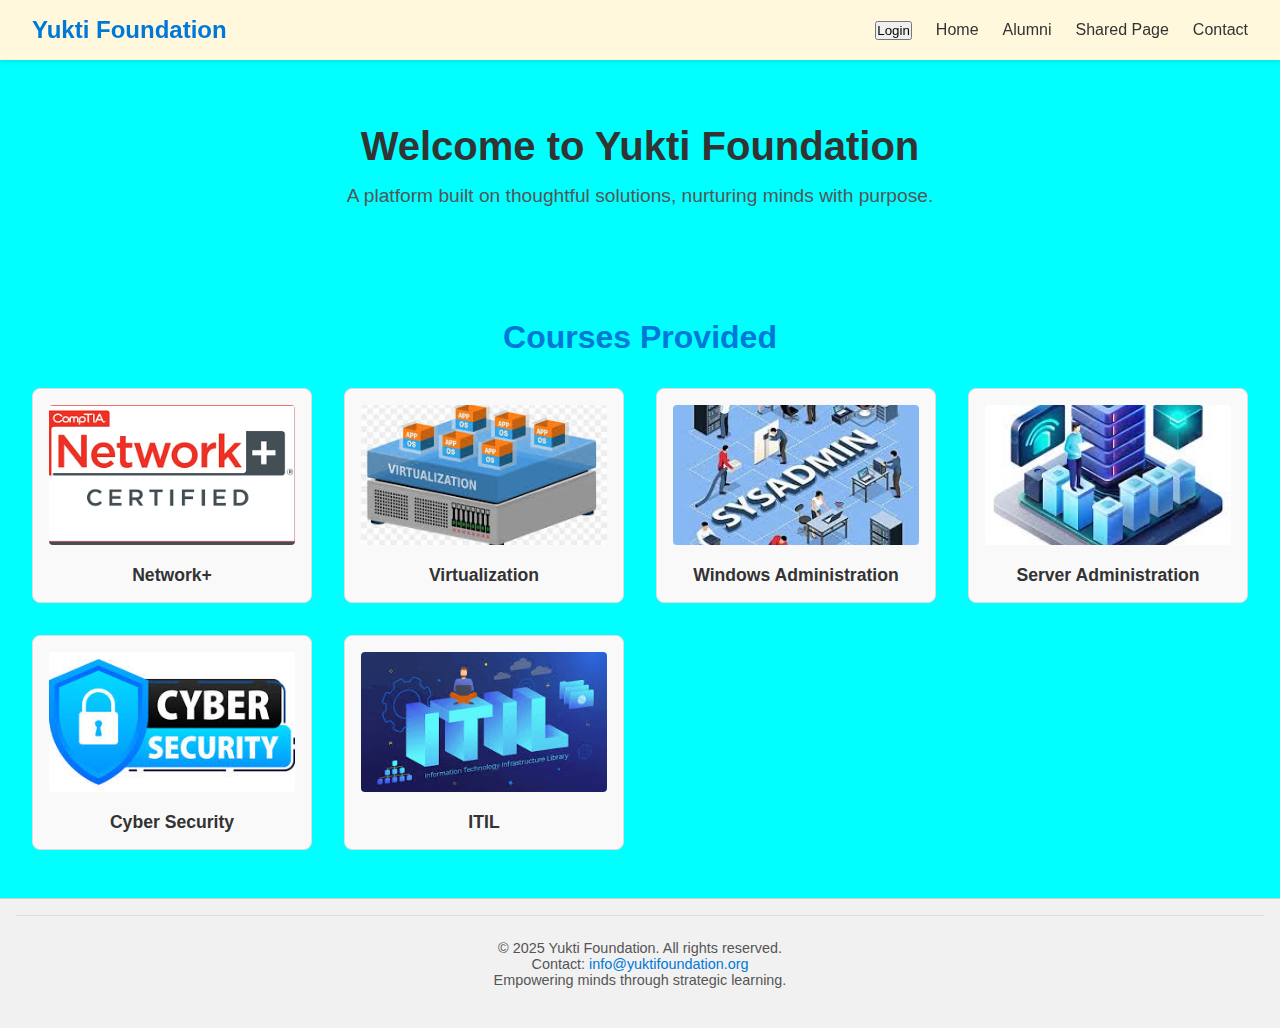
<file: index.htm>
<!DOCTYPE html>
<html lang="en">
<head>
  <meta charset="UTF-8" />
  <meta name="viewport" content="width=device-width, initial-scale=1.0" />
  <title>Yukti Foundation</title>
  <link rel="stylesheet" href="style.css" />
 <script src="script.js" defer></script>

</head>
<body style="background-color:aqua;">
   <header >
   
    <nav class="navbar">
      <div class="logo">Yukti Foundation</div>
	  
      <ul class="nav-links">
	  <li>
	  <!-- Trigger Button -->
<button  class="loginbtn"; onclick="openLogin()">Login</button>

<!-- Login Popup -->
<div id="loginPopup" class="popup">
  <div class="popup-content">
    <span class="close" onclick="closeLogin()">&times;</span>
    <h2>Login</h2>
   <form onsubmit="return handleLogin(event)">
  <label for="username">Username:</label>
  <input type="text" id="username" name="username" required>

  <label for="password">Password:</label>
  <input type="password" id="password" name="password" required>

  <button type="submit">Submit</button>
</form>
  </div>
</div>
<!-- End login popup -->	
</LI>	
        <li><a href="">Home</a></li>
        <li><a href="">Alumni</a></li>
        <li><a href="">Shared Page</a></li>
        <li><a href="">Contact</a></li>
      </ul>
      <div class="hamburger">&#9776;</div>
    </nav>
  </header>
  
  <main>
    <section class="hero">
      <h1>Welcome to Yukti Foundation</h1>
      <p>A platform built on thoughtful solutions, nurturing minds with purpose.</p>
    </section>
	<section class="courses">
  <h2>Courses Provided</h2>
  <div class="course-grid">
    <div class="course-card">
      <img src="images/net.png" alt="Network+" />
      <h3>Network+</h3>
    </div>
    <div class="course-card">
      <img src="images/vir.jpg" alt="Virtualization" />
      <h3>Virtualization</h3>
    </div>
    <div class="course-card">
      <img src="images/sys.jpg" alt="Windows Administration" />
      <h3>Windows Administration</h3>
    </div>
    <div class="course-card">
      <img src="images/server.jpg" alt="Server Administration" />
      <h3>Server Administration</h3>
    </div>
    <div class="course-card">
      <img src="images/cs.jpg" alt="Cyber Security" />
      <h3>Cyber Security</h3>
    </div>
    <div class="course-card">
      <img src="images/itil.jpg" alt="ITIL" />
      <h3>ITIL</h3>
    </div>
  </div>
</section>
  </main>
  <div class=container>
<footer class="footer">
  <div class="footer-content">
    <p>&copy; 2025 Yukti Foundation. All rights reserved.</p>
    <p>Contact: <a href="mailto:info@yuktifoundation.org">info@yuktifoundation.org</a></p>
    <p>Empowering minds through strategic learning.</p>
  </div>
</footer>
</div>
  <script>
    const hamburger = document.querySelector('.hamburger');
    const navLinks = document.querySelector('.nav-links');

    hamburger.addEventListener('click', () => {
      navLinks.classList.toggle('active');
    });
  </script>
</body>
</html>
</file>
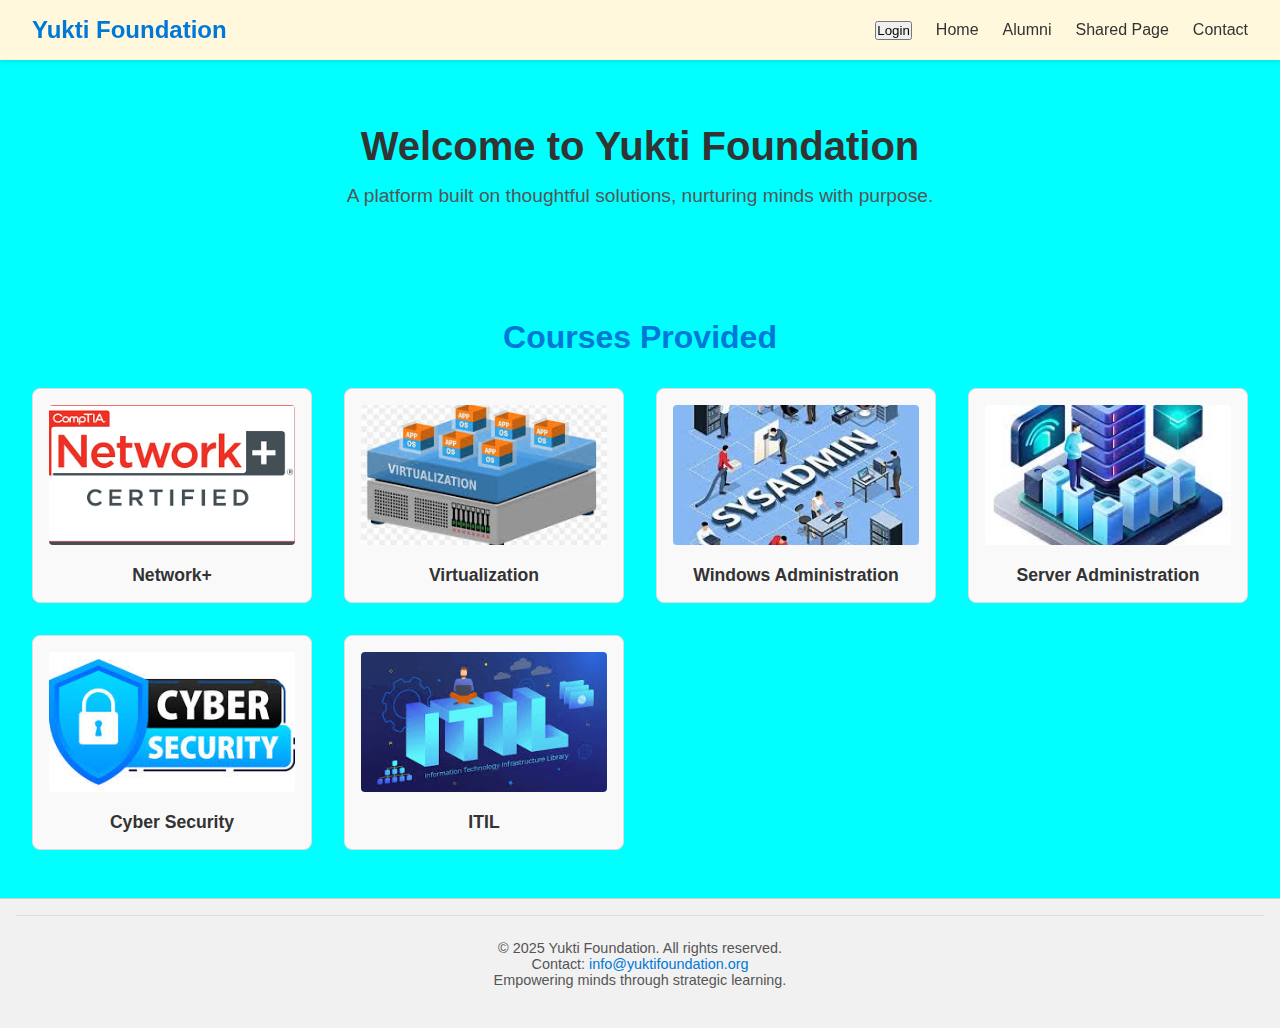
<file: index.html>
<!DOCTYPE html>
<html lang="en">
<head>
  <meta charset="UTF-8" />
  <meta name="viewport" content="width=device-width, initial-scale=1.0" />
  <title>Yukti Foundation</title>
  <link rel="stylesheet" href="style.css" />
 <script src="script.js" defer></script>

</head>
<body style="background-color:aqua;">
   <header >
   
    <nav class="navbar">
      <div class="logo">Yukti Foundation</div>
	  
      <ul class="nav-links">
	  <li>
	  <!-- Trigger Button -->
<button  class="loginbtn"; onclick="openLogin()">Login</button>

<!-- Login Popup -->
<div id="loginPopup" class="popup">
  <div class="popup-content">
    <span class="close" onclick="closeLogin()">&times;</span>
    <h2>Login</h2>
   <form onsubmit="return handleLogin(event)">
  <label for="username">Username:</label>
  <input type="text" id="username" name="username" required>

  <label for="password">Password:</label>
  <input type="password" id="password" name="password" required>

  <button type="submit">Submit</button>
</form>
  </div>
</div>
<!-- End login popup -->	
</LI>	
        <li><a href="">Home</a></li>
        <li><a href="">Alumni</a></li>
        <li><a href="">Shared Page</a></li>
        <li><a href="">Contact</a></li>
      </ul>
      <div class="hamburger">&#9776;</div>
    </nav>
  </header>
  
  <main>
    <section class="hero">
      <h1>Welcome to Yukti Foundation</h1>
      <p>A platform built on thoughtful solutions, nurturing minds with purpose.</p>
    </section>
	<section class="courses">
  <h2>Courses Provided</h2>
  <div class="course-grid">
    <div class="course-card">
      <img src="images/net.png" alt="Network+" />
      <h3>Network+</h3>
    </div>
    <div class="course-card">
      <img src="images/vir.jpg" alt="Virtualization" />
      <h3>Virtualization</h3>
    </div>
    <div class="course-card">
      <img src="images/sys.jpg" alt="Windows Administration" />
      <h3>Windows Administration</h3>
    </div>
    <div class="course-card">
      <img src="images/server.jpg" alt="Server Administration" />
      <h3>Server Administration</h3>
    </div>
    <div class="course-card">
      <img src="images/cs.jpg" alt="Cyber Security" />
      <h3>Cyber Security</h3>
    </div>
    <div class="course-card">
      <img src="images/itil.jpg" alt="ITIL" />
      <h3>ITIL</h3>
    </div>
  </div>
</section>
  </main>
  <div class=container>
<footer class="footer">
  <div class="footer-content">
    <p>&copy; 2025 Yukti Foundation. All rights reserved.</p>
    <p>Contact: <a href="mailto:info@yuktifoundation.org">info@yuktifoundation.org</a></p>
    <p>Empowering minds through strategic learning.</p>
  </div>
</footer>
</div>
  <script>
    const hamburger = document.querySelector('.hamburger');
    const navLinks = document.querySelector('.nav-links');

    hamburger.addEventListener('click', () => {
      navLinks.classList.toggle('active');
    });
  </script>
</body>
</html>
</file>
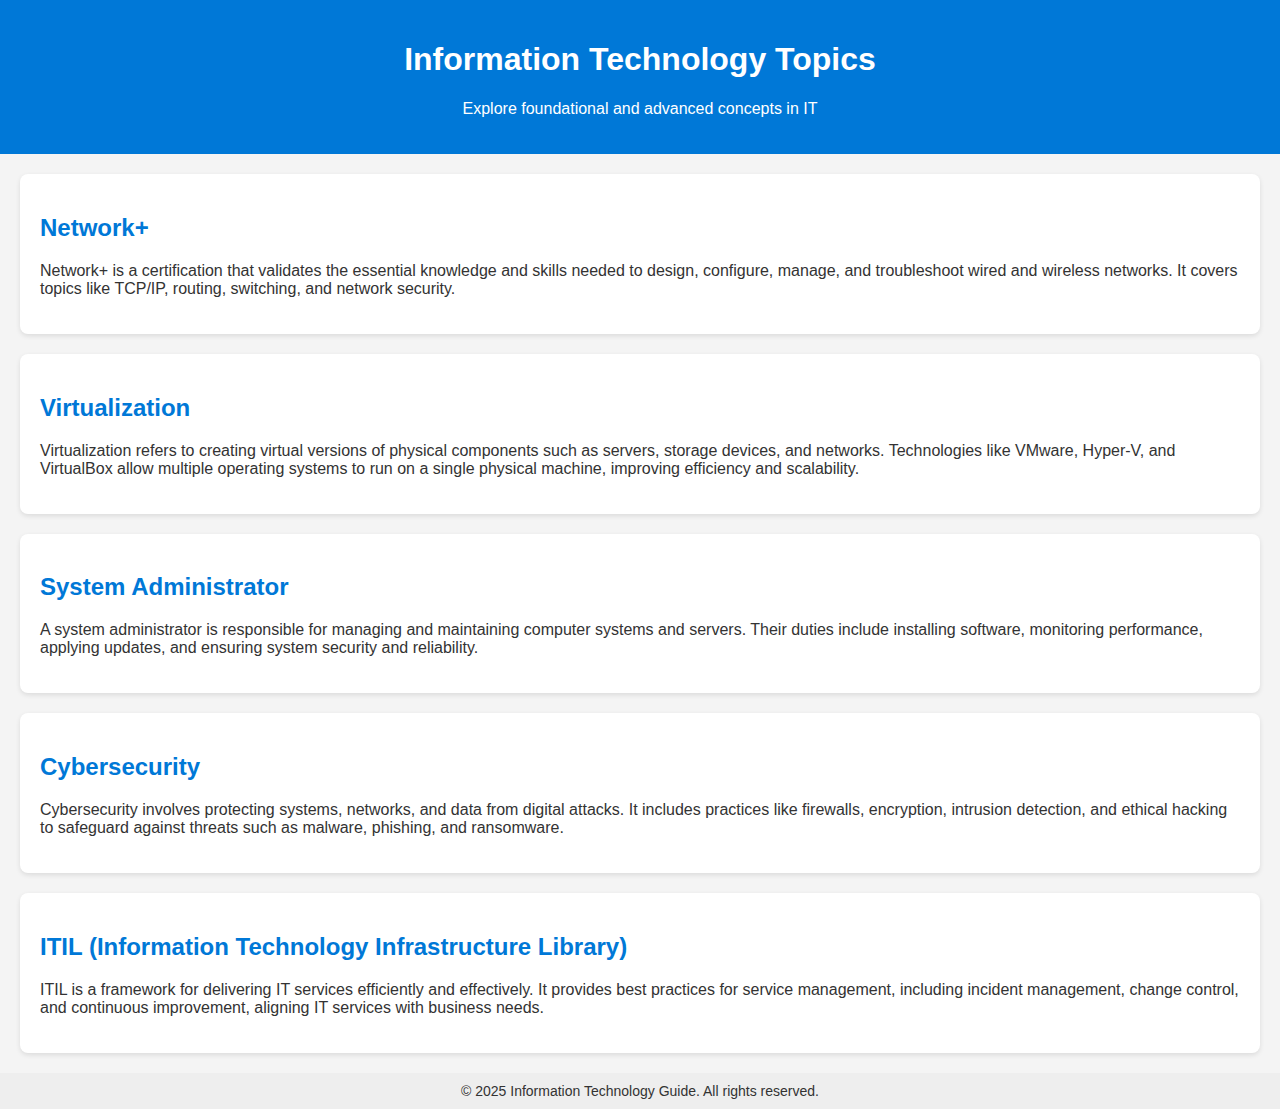
<file: welcome.html>
<!DOCTYPE html>
<html lang="en">
<head>
  <meta charset="UTF-8">
  <meta name="viewport" content="width=device-width, initial-scale=1">
  <title>Information Technology Overview</title>
  <style>
    body {
      font-family: 'Segoe UI', Tahoma, Geneva, Verdana, sans-serif;
      margin: 0;
      padding: 0;
      background-color: #f4f4f4;
      color: #333;
    }

    header {
      background-color: #0078D7;
      color: white;
      padding: 20px;
      text-align: center;
    }

    section {
      padding: 20px;
      margin: 20px;
      background-color: white;
      border-radius: 8px;
      box-shadow: 0 2px 5px rgba(0,0,0,0.1);
    }

    h2 {
      color: #0078D7;
    }

    footer {
      text-align: center;
      padding: 10px;
      background-color: #eee;
      font-size: 14px;
    }
  </style>
</head>
<body>

  <header>
    <h1>Information Technology Topics</h1>
    <p>Explore foundational and advanced concepts in IT</p>
  </header>

  <section>
    <h2>Network+</h2>
    <p>Network+ is a certification that validates the essential knowledge and skills needed to design, configure, manage, and troubleshoot wired and wireless networks. It covers topics like TCP/IP, routing, switching, and network security.</p>
  </section>

  <section>
    <h2>Virtualization</h2>
    <p>Virtualization refers to creating virtual versions of physical components such as servers, storage devices, and networks. Technologies like VMware, Hyper-V, and VirtualBox allow multiple operating systems to run on a single physical machine, improving efficiency and scalability.</p>
  </section>

  <section>
    <h2>System Administrator</h2>
    <p>A system administrator is responsible for managing and maintaining computer systems and servers. Their duties include installing software, monitoring performance, applying updates, and ensuring system security and reliability.</p>
  </section>

  <section>
    <h2>Cybersecurity</h2>
    <p>Cybersecurity involves protecting systems, networks, and data from digital attacks. It includes practices like firewalls, encryption, intrusion detection, and ethical hacking to safeguard against threats such as malware, phishing, and ransomware.</p>
  </section>

  <section>
    <h2>ITIL (Information Technology Infrastructure Library)</h2>
    <p>ITIL is a framework for delivering IT services efficiently and effectively. It provides best practices for service management, including incident management, change control, and continuous improvement, aligning IT services with business needs.</p>
  </section>

  <footer>
    &copy; 2025 Information Technology Guide. All rights reserved.
  </footer>

</body>
</html>
</file>
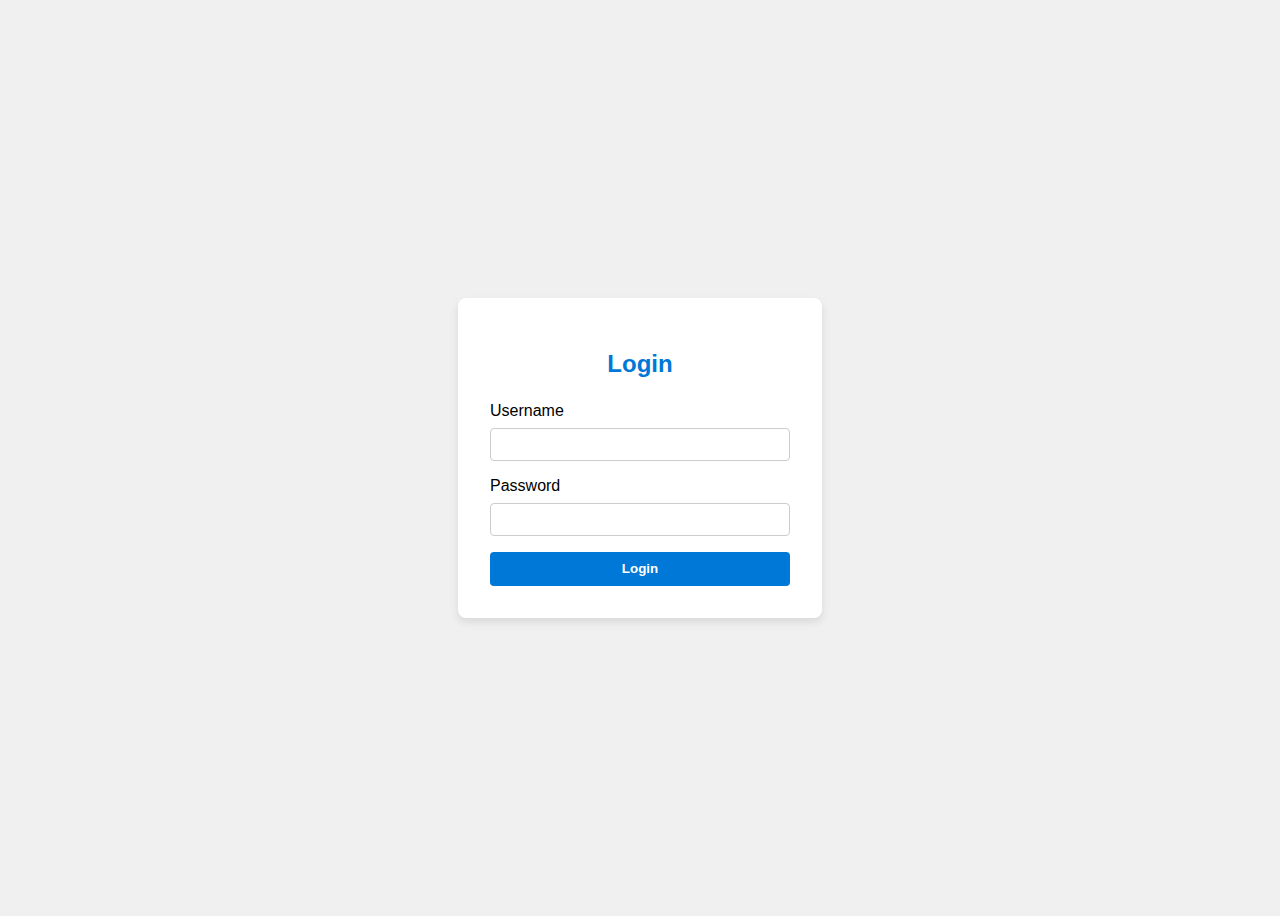
<file: New folder/newlogin.html>
<!DOCTYPE html>
<html lang="en">
<head>
  <meta charset="UTF-8" />
  <meta name="viewport" content="width=device-width, initial-scale=1.0" />
  <title>Login</title>
  <link rel="stylesheet" href="login.css" />
</head>
<body>
  <div class="login-container">
    <h2>Login</h2>
    <form action="" method="post">
      <label for="username">Username</label>
      <input type="text" id="username" name="username" required />

      <label for="password">Password</label>
      <input type="password" id="password" name="password" required />

      <button type="submit">Login</button>
    </form>
  </div>
<script>
  document.querySelector("form").addEventListener("submit", function (e) {
    e.preventDefault();
    const password = document.getElementById("password").value;

    // Fixed password (you can change this)
    const fixedPassword = "letmein123";

    if (password === fixedPassword) {
      // You can store the username if needed
      const username = document.getElementById("username").value;
      console.log("Logged in as:", username);

      // Redirect to homepage or protected page
      window.location.href = "index.htm";
    } else {
      alert("Incorrect password. Try again.");
    }
  });
</script>
</body>
</html>
</file>
<file: New folder/login.css>
body {
  font-family: 'Segoe UI', sans-serif;
  background-color: #f0f0f0;
  display: flex;
  justify-content: center;
  align-items: center;
  height: 100vh;
}

.login-container {
  background-color: #ffffff;
  padding: 2rem;
  border-radius: 8px;
  box-shadow: 0 4px 8px rgba(0,0,0,0.1);
  width: 300px;
}

h2 {
  text-align: center;
  margin-bottom: 1.5rem;
  color: #0078d7;
}

form {
  display: flex;
  flex-direction: column;
}

label {
  margin-bottom: 0.5rem;
  font-weight: 500;
}

input {
  padding: 0.5rem;
  margin-bottom: 1rem;
  border: 1px solid #ccc;
  border-radius: 4px;
}

button {
  padding: 0.6rem;
  background-color: #0078d7;
  color: white;
  border: none;
  border-radius: 4px;
  cursor: pointer;
  font-weight: bold;
}

button:hover {
  background-color: #005fa3;
}
</file>
<file: style.css>
/* Reset and base styles */
* {
  margin: 0;
  padding: 0;
  box-sizing: border-box;
}

body {
  font-family: 'Segoe UI', sans-serif;
  background-color: #f9f9f9;
  color: #333;
}

/* Navigation bar */
.navbar {
  display: flex;
  justify-content: space-between;
  align-items: center;
  background-color: cornsilk;
  padding: 1rem 2rem;
  box-shadow: 0 2px 4px rgba(0,0,0,0.1);
  position: sticky;
  top: 0;
  z-index: 1000;
}

.logo {
  font-size: 1.5rem;
  font-weight: bold;
  color: #0078d7;
}

.nav-links {
  list-style: none;
  display: flex;
  gap: 1.5rem;
}

.nav-links li a {
  text-decoration: none;
  color: #333;
  font-weight: 500;
  transition: color 0.3s ease;
}

.nav-links li a:hover {
  color: #0078d7;
}

/* Hamburger menu (mobile) */
.hamburger {
  display: none;
  font-size: 1.5rem;
  cursor: pointer;
  
}

/* Hero section */
.hero {
  text-align: center;
  padding: 4rem 2rem;
}

.hero h1 {
  font-size: 2.5rem;
  margin-bottom: 1rem;
}

.hero p {
  font-size: 1.2rem;
  color: #555;
}

/* Responsive styles */
@media (max-width: 768px) {
  .nav-links {
    position: absolute;
    top: 70px;
    right: 0;
    background-color: #ffffff;
    flex-direction: column;
    width: 100%;
    display: none;
    padding: 1rem 2rem;
    box-shadow: 0 4px 6px rgba(0,0,0,0.1);
  }

  .nav-links.active {
    display: flex;
  }

  .hamburger {
    display: block;
  }
}
.footer {
  background-color: #f1f1f1;
  padding: 1.5rem 2rem;
  text-align: center;
  font-size: 0.9rem;
  color: #555;
  border-top: 1px solid #ddd;
}

.footer a {
  color: #0078d7;
  text-decoration: none;
}

.footer a:hover {
  text-decoration: underline;
}
.container{
  bottom: 0;
  left: 0;
  width: 100%;
  background-color: #f1f1f1;
  padding: 1rem;
  text-align: center;
  border-top: 1px solid #ccc;
  z-index: 1000;
}

.courses {
  text-align: center;
  padding: 3rem 2rem;
}

.courses h2 {
  font-size: 2rem;
  margin-bottom: 2rem;
  color: #0078d7;
}

.course-grid {
  display: grid;
  grid-template-columns: repeat(auto-fit, minmax(220px, 1fr));
  gap: 2rem;
}

.course-card {
  background-color: #f9f9f9;
  border: 1px solid #ddd;
  border-radius: 8px;
  padding: 1rem;
  transition: transform 0.3s ease;
}

.course-card:hover {
  transform: translateY(-5px);
}

.course-card img {
  width: 100%;
  height: 140px;
  object-fit: cover;
  border-radius: 4px;
  margin-bottom: 1rem;
}

.course-card h3 {
  font-size: 1.1rem;
  color: #333;
}

/* Popup container */

  .popup {
    position: fixed;
    top: 0;
    left: 0;
    width: 100%;
    height: 100%;
    background-color: rgba(0,0,0,0.5);
    display: none;
    justify-content: center;
    align-items: center;
	z-index:999;
  }

  .popup-content {
    background-color: white;
  padding: 30px;
  border-radius: 10px;
  box-shadow: 0 5px 15px rgba(0,0,0,0.3);
  max-width: 400px;
  width: 90%;
  text-align: center;

  }
.loginb {
	float:right;
}
</file>
